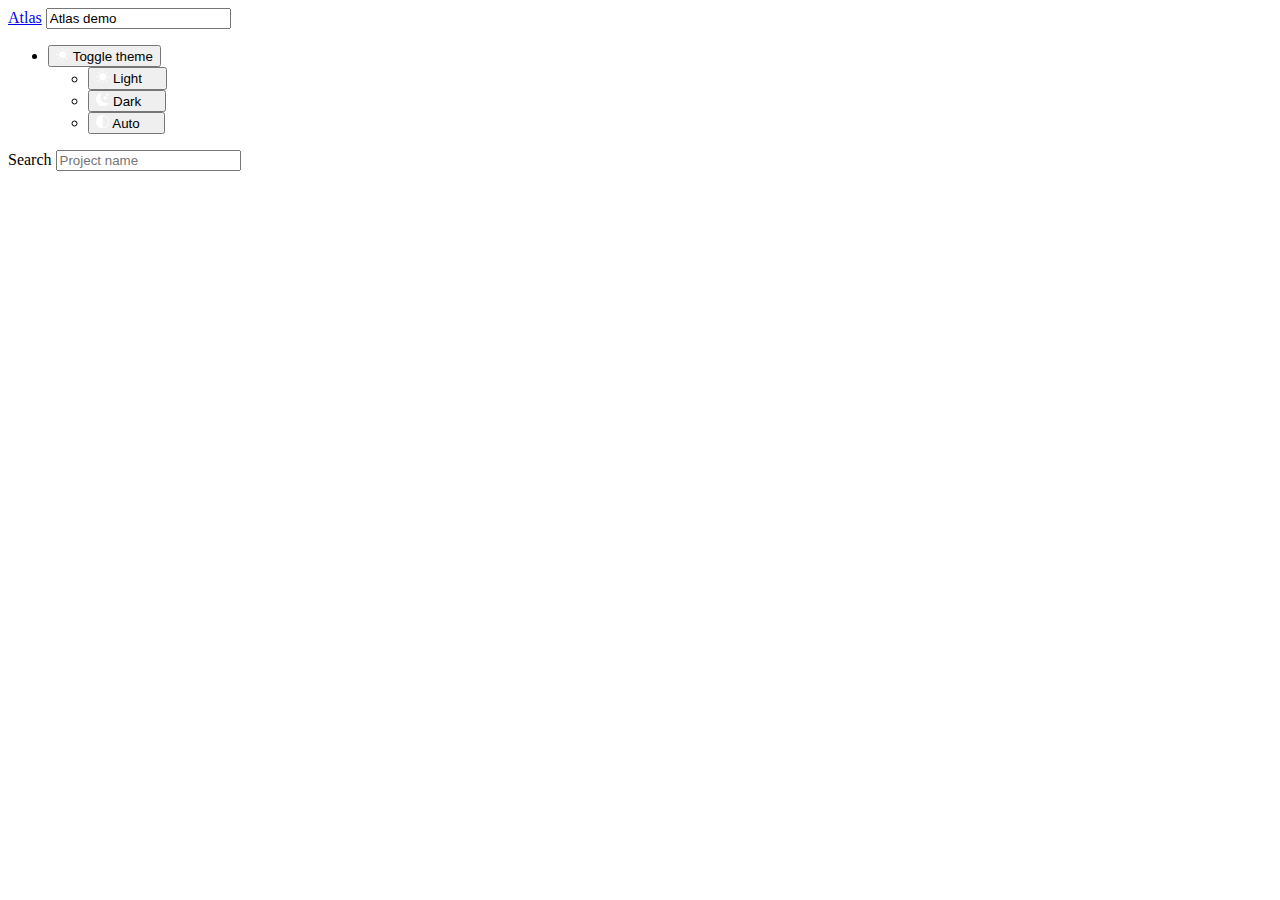
<file: index.html>
<!DOCTYPE HTML>
<html lang="en">

<head>
  <title>Atlas</title>
  <meta charset="utf-8">
  <meta name="viewport" content="width=device-width, initial-scale=1">
  <link href="https://cdn.jsdelivr.net/npm/bootstrap@5.3.0/dist/css/bootstrap.min.css" rel="stylesheet"
		integrity="sha384-9ndCyUaIbzAi2FUVXJi0CjmCapSmO7SnpJef0486qhLnuZ2cdeRhO02iuK6FUUVM"
    crossorigin="anonymous">
  <script src="https://cdn.jsdelivr.net/npm/bootstrap@5.3.0/dist/js/bootstrap.bundle.min.js" 
		integrity="sha384-geWF76RCwLtnZ8qwWowPQNguL3RmwHVBC9FhGdlKrxdiJJigb/j/68SIy3Te4Bkz"
    crossorigin="anonymous"></script>
  <link href="./style.css" rel="stylesheet">
  <style>
    .filter,
    #projects,
    #counter {
      margin: 1rem 0;
    }

    #projects .hidden {
      /* .d-flex from bootstrap is using !important */
      display: none !important;
    }

    #create {
      position: fixed;
      right: 1rem;
      bottom: 1rem;
      width: 3.5rem;
      height: 3.5rem;
      border-radius:50%;
      display: grid;
      align-items: center;
    }

    #create a {
      color: white;
    }
  </style>
</head>

<body>

  <nav class="navbar navbar-dark bg-primary navbar-expand">
    <div class="container-fluid">
      <a class="navbar-brand" href="./">Atlas</a>
      <input style="max-width: 15rem;" class="form-control form-control-sm ms-md-auto" type="text" placeholder="filter by tag" id="tag-filter">
      <ul class="navbar-nav flex-row flex-wrap">
        <li class="nav-item dropdown">
          <svg xmlns="http://www.w3.org/2000/svg" style="display: none;">
            <symbol id="circle-half" viewBox="0 0 16 16">
              <path d="M8 15A7 7 0 1 0 8 1v14zm0 1A8 8 0 1 1 8 0a8 8 0 0 1 0 16z"></path>
            </symbol>
            <symbol id="moon-stars-fill" viewBox="0 0 16 16">
              <path d="M6 .278a.768.768 0 0 1 .08.858 7.208 7.208 0 0 0-.878 3.46c0 4.021 3.278 7.277 7.318 7.277.527 0 1.04-.055 1.533-.16a.787.787 0 0 1 .81.316.733.733 0 0 1-.031.893A8.349 8.349 0 0 1 8.344 16C3.734 16 0 12.286 0 7.71 0 4.266 2.114 1.312 5.124.06A.752.752 0 0 1 6 .278z"></path>
              <path d="M10.794 3.148a.217.217 0 0 1 .412 0l.387 1.162c.173.518.579.924 1.097 1.097l1.162.387a.217.217 0 0 1 0 .412l-1.162.387a1.734 1.734 0 0 0-1.097 1.097l-.387 1.162a.217.217 0 0 1-.412 0l-.387-1.162A1.734 1.734 0 0 0 9.31 6.593l-1.162-.387a.217.217 0 0 1 0-.412l1.162-.387a1.734 1.734 0 0 0 1.097-1.097l.387-1.162zM13.863.099a.145.145 0 0 1 .274 0l.258.774c.115.346.386.617.732.732l.774.258a.145.145 0 0 1 0 .274l-.774.258a1.156 1.156 0 0 0-.732.732l-.258.774a.145.145 0 0 1-.274 0l-.258-.774a1.156 1.156 0 0 0-.732-.732l-.774-.258a.145.145 0 0 1 0-.274l.774-.258c.346-.115.617-.386.732-.732L13.863.1z"></path>
            </symbol>
            <symbol id="sun-fill" viewBox="0 0 16 16">
              <path d="M8 12a4 4 0 1 0 0-8 4 4 0 0 0 0 8zM8 0a.5.5 0 0 1 .5.5v2a.5.5 0 0 1-1 0v-2A.5.5 0 0 1 8 0zm0 13a.5.5 0 0 1 .5.5v2a.5.5 0 0 1-1 0v-2A.5.5 0 0 1 8 13zm8-5a.5.5 0 0 1-.5.5h-2a.5.5 0 0 1 0-1h2a.5.5 0 0 1 .5.5zM3 8a.5.5 0 0 1-.5.5h-2a.5.5 0 0 1 0-1h2A.5.5 0 0 1 3 8zm10.657-5.657a.5.5 0 0 1 0 .707l-1.414 1.415a.5.5 0 1 1-.707-.708l1.414-1.414a.5.5 0 0 1 .707 0zm-9.193 9.193a.5.5 0 0 1 0 .707L3.05 13.657a.5.5 0 0 1-.707-.707l1.414-1.414a.5.5 0 0 1 .707 0zm9.193 2.121a.5.5 0 0 1-.707 0l-1.414-1.414a.5.5 0 0 1 .707-.707l1.414 1.414a.5.5 0 0 1 0 .707zM4.464 4.465a.5.5 0 0 1-.707 0L2.343 3.05a.5.5 0 1 1 .707-.707l1.414 1.414a.5.5 0 0 1 0 .708z"> </path>
            </symbol>
          </svg>
          <button class="btn btn-link nav-link py-2 px-0 px-lg-2 dropdown-toggle d-flex align-items-center"
            id="bd-theme" type="button" aria-expanded="false" data-bs-toggle="dropdown" data-bs-display="static"
            aria-label="Toggle theme (light)">
            <svg class="bi my-1 theme-icon-active">
              <use href="#sun-fill"></use>
            </svg>
            <span class="d-lg-none ms-2" id="bd-theme-text">Toggle theme</span>
          </button>
          <ul class="dropdown-menu dropdown-menu-end" aria-labelledby="bd-theme-text">
            <li>
              <button type="button" class="dropdown-item d-flex align-items-center active" data-bs-theme-value="light"
                aria-pressed="true">
                <svg class="bi me-2 opacity-50 theme-icon">
                  <use href="#sun-fill"></use>
                </svg>
                Light
                <svg class="bi ms-auto d-none">
                  <use href="#check2"></use>
                </svg>
              </button>
            </li>
            <li>
              <button type="button" class="dropdown-item d-flex align-items-center" data-bs-theme-value="dark"
                aria-pressed="false">
                <svg class="bi me-2 opacity-50 theme-icon">
                  <use href="#moon-stars-fill"></use>
                </svg>
                Dark
                <svg class="bi ms-auto d-none">
                  <use href="#check2"></use>
                </svg>
              </button>
            </li>
            <li>
              <button type="button" class="dropdown-item d-flex align-items-center" data-bs-theme-value="auto" aria-pressed="false">
                <svg class="bi me-2 opacity-50 theme-icon">
                  <use href="#circle-half"></use>
                </svg>
                Auto
                <svg class="bi ms-auto d-none">
                  <use href="#check2"></use>
                </svg>
              </button>
            </li>
          </ul>
        </li>
      </ul>  
    </div>
  </nav>

  <main class="container">

    <div class="filter">
      <div class="input-group mb-3">
        <span class="input-group-text" id="search-label">Search</span>
        <input type="text" class="form-control" placeholder="Project name" aria-label="Project name"
          aria-describedby="search-label" id="search-input">
      </div>
    </div>

    <div id="projects" class="list-group">
    </div>

    <div id="counter"></div>

    <div id="create" class="btn btn-success" title="Create new project">
      <a href="./project-create.html">
        <svg xmlns="http://www.w3.org/2000/svg" width="32" height="32" fill="currentColor" class="bi bi-plus" viewBox="0 0 16 16">
          <path d="M8 4a.5.5 0 0 1 .5.5v3h3a.5.5 0 0 1 0 1h-3v3a.5.5 0 0 1-1 0v-3h-3a.5.5 0 0 1 0-1h3v-3A.5.5 0 0 1 8 4z"/>
        </svg>
      </a>
    </div>

  </main>

  <script type="module">

    import { fetchProjects, selectLangString, getCurrentTagFilter, setCurrentTagFilter, initTagFilter } from "./model.js";

    const data = [];

    (async function main() {
      const projects = await fetchProjects();
      projects.forEach(item => {
        const label = selectLangString(item.label);
        data.push({
          ...item,
          "label": label,
          "filter": label.toLowerCase(),
        });
      });
      data.forEach(insertIntoList);
      attachFilterListeners();
      updateByFilters();
    })();

    /**
     * Add element to the given item object.
     */
    function insertIntoList(item) {
      const element = document.createElement("a");
      const url = "./project-detail.html?iri=" + encodeURIComponent(item.iri);
      element.setAttribute("href", url);
      element.className = "list-group-item d-flex justify-content-between align-items-center";

      let content = item.label;
      if (item.tags.length > 0) {
        content += "<span>";
        for (const tag of item.tags) {
          content += ` <span class="badge text-bg-secondary">${tag}</span>`;
        }
        content += "</span>";
      }
      element.innerHTML = content;
      document.getElementById("projects").appendChild(element);

      item.element = element;
    }

    function updateByFilters() {
      const search = document.getElementById("search-input");
      const tagFilter = document.getElementById("tag-filter");
      filterData(search.value.toLowerCase(), tagFilter.value);
    }

    function attachFilterListeners() {
      const search = document.getElementById("search-input");
      const tagFilter = document.getElementById("tag-filter");

      search.addEventListener("input", updateByFilters);
      tagFilter.addEventListener("input", updateByFilters);
    }

    function filterData(search, tag) {
      let visibleCounter = 0;
      data.forEach((item) => {
        const isVisible = (search.length === 0 || search === "" || item.filter.includes(search)) && (tag === "" || item.tags.includes(tag));
        if (isVisible) {
          item.element.classList.remove("hidden");
          item.element.classList.add("list-group-item");
          visibleCounter++;
        } else {
          item.element.classList.add("hidden");
          item.element.classList.remove("list-group-item"); // Fixes problems with hidden first-child
        }
      });
      updateCounter(visibleCounter);
    }

    function updateCounter(visibleCount) {
      document.getElementById("counter").innerText = `Showing ${visibleCount} out of ${data.length} projects.`;
    }

    initTagFilter();
  </script>

  <script>
  </script>

  <script src="./dark-mode.js"></script>

</body>

</html>
</file>
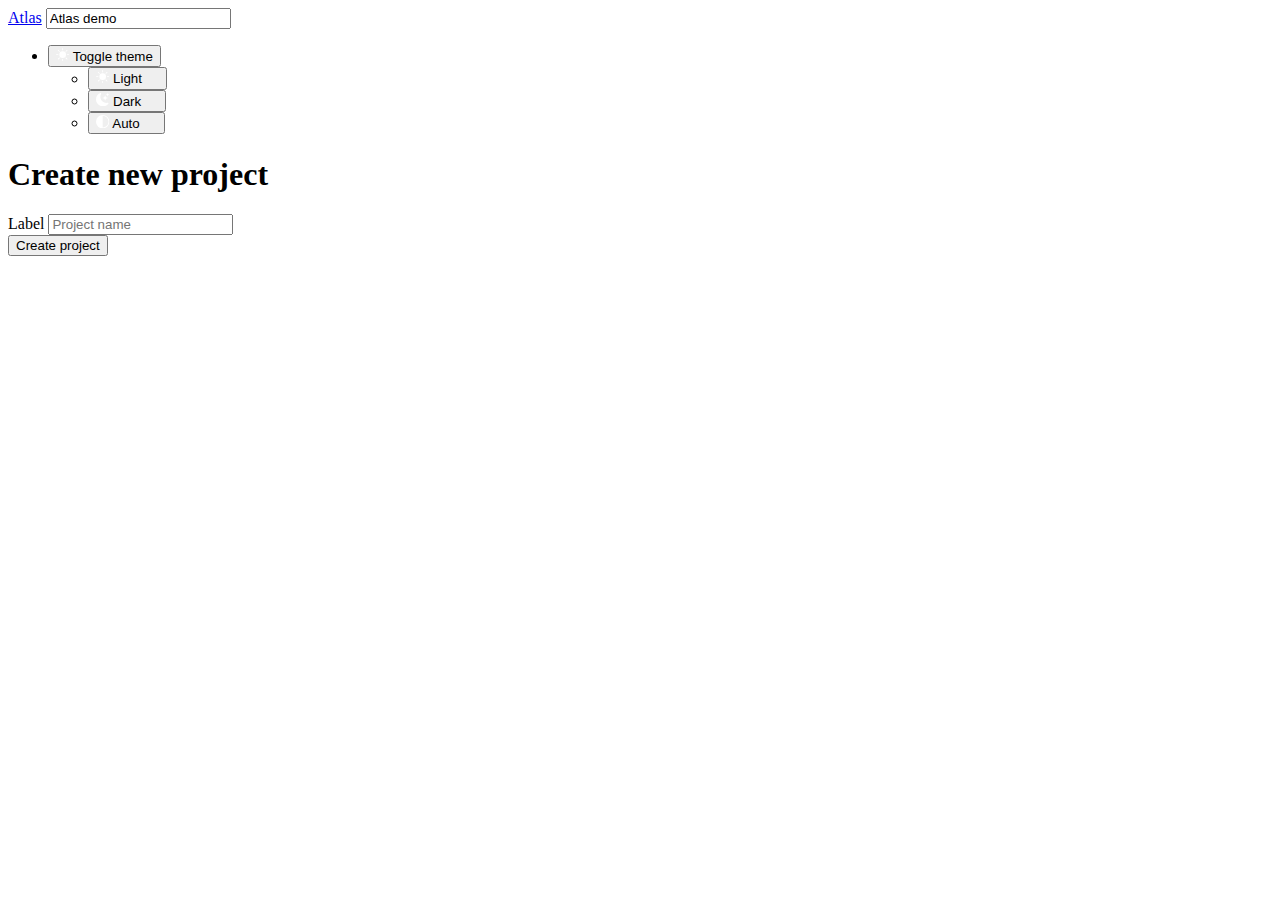
<file: project-create.html>
<!DOCTYPE HTML>
<html lang="en">

<head>
  <title>Atlas</title>
  <meta charset="utf-8">
  <meta name="viewport" content="width=device-width, initial-scale=1">
  <link href="https://cdn.jsdelivr.net/npm/bootstrap@5.3.0/dist/css/bootstrap.min.css" rel="stylesheet"
		integrity="sha384-9ndCyUaIbzAi2FUVXJi0CjmCapSmO7SnpJef0486qhLnuZ2cdeRhO02iuK6FUUVM"
    crossorigin="anonymous">
  <script src="https://cdn.jsdelivr.net/npm/bootstrap@5.3.0/dist/js/bootstrap.bundle.min.js" 
		integrity="sha384-geWF76RCwLtnZ8qwWowPQNguL3RmwHVBC9FhGdlKrxdiJJigb/j/68SIy3Te4Bkz"
    crossorigin="anonymous"></script>    
  <link href="./style.css" rel="stylesheet">
</head>

<body>

  <nav class="navbar navbar-dark bg-primary navbar-expand">
    <div class="container-fluid">
      <a class="navbar-brand" href="./">Atlas</a>
      <input style="max-width: 15rem;" class="form-control form-control-sm ms-md-auto" type="text" placeholder="filter by tag" id="tag-filter">
      <ul class="navbar-nav flex-row flex-wrap">
        <li class="nav-item dropdown">
          <svg xmlns="http://www.w3.org/2000/svg" style="display: none;">
            <symbol id="circle-half" viewBox="0 0 16 16">
              <path d="M8 15A7 7 0 1 0 8 1v14zm0 1A8 8 0 1 1 8 0a8 8 0 0 1 0 16z"></path>
            </symbol>
            <symbol id="moon-stars-fill" viewBox="0 0 16 16">
              <path d="M6 .278a.768.768 0 0 1 .08.858 7.208 7.208 0 0 0-.878 3.46c0 4.021 3.278 7.277 7.318 7.277.527 0 1.04-.055 1.533-.16a.787.787 0 0 1 .81.316.733.733 0 0 1-.031.893A8.349 8.349 0 0 1 8.344 16C3.734 16 0 12.286 0 7.71 0 4.266 2.114 1.312 5.124.06A.752.752 0 0 1 6 .278z"></path>
              <path d="M10.794 3.148a.217.217 0 0 1 .412 0l.387 1.162c.173.518.579.924 1.097 1.097l1.162.387a.217.217 0 0 1 0 .412l-1.162.387a1.734 1.734 0 0 0-1.097 1.097l-.387 1.162a.217.217 0 0 1-.412 0l-.387-1.162A1.734 1.734 0 0 0 9.31 6.593l-1.162-.387a.217.217 0 0 1 0-.412l1.162-.387a1.734 1.734 0 0 0 1.097-1.097l.387-1.162zM13.863.099a.145.145 0 0 1 .274 0l.258.774c.115.346.386.617.732.732l.774.258a.145.145 0 0 1 0 .274l-.774.258a1.156 1.156 0 0 0-.732.732l-.258.774a.145.145 0 0 1-.274 0l-.258-.774a1.156 1.156 0 0 0-.732-.732l-.774-.258a.145.145 0 0 1 0-.274l.774-.258c.346-.115.617-.386.732-.732L13.863.1z"></path>
            </symbol>
            <symbol id="sun-fill" viewBox="0 0 16 16">
              <path d="M8 12a4 4 0 1 0 0-8 4 4 0 0 0 0 8zM8 0a.5.5 0 0 1 .5.5v2a.5.5 0 0 1-1 0v-2A.5.5 0 0 1 8 0zm0 13a.5.5 0 0 1 .5.5v2a.5.5 0 0 1-1 0v-2A.5.5 0 0 1 8 13zm8-5a.5.5 0 0 1-.5.5h-2a.5.5 0 0 1 0-1h2a.5.5 0 0 1 .5.5zM3 8a.5.5 0 0 1-.5.5h-2a.5.5 0 0 1 0-1h2A.5.5 0 0 1 3 8zm10.657-5.657a.5.5 0 0 1 0 .707l-1.414 1.415a.5.5 0 1 1-.707-.708l1.414-1.414a.5.5 0 0 1 .707 0zm-9.193 9.193a.5.5 0 0 1 0 .707L3.05 13.657a.5.5 0 0 1-.707-.707l1.414-1.414a.5.5 0 0 1 .707 0zm9.193 2.121a.5.5 0 0 1-.707 0l-1.414-1.414a.5.5 0 0 1 .707-.707l1.414 1.414a.5.5 0 0 1 0 .707zM4.464 4.465a.5.5 0 0 1-.707 0L2.343 3.05a.5.5 0 1 1 .707-.707l1.414 1.414a.5.5 0 0 1 0 .708z"> </path>
            </symbol>
          </svg>
          <button class="btn btn-link nav-link py-2 px-0 px-lg-2 dropdown-toggle d-flex align-items-center"
            id="bd-theme" type="button" aria-expanded="false" data-bs-toggle="dropdown" data-bs-display="static"
            aria-label="Toggle theme (light)">
            <svg class="bi my-1 theme-icon-active">
              <use href="#sun-fill"></use>
            </svg>
            <span class="d-lg-none ms-2" id="bd-theme-text">Toggle theme</span>
          </button>
          <ul class="dropdown-menu dropdown-menu-end" aria-labelledby="bd-theme-text">
            <li>
              <button type="button" class="dropdown-item d-flex align-items-center active" data-bs-theme-value="light"
                aria-pressed="true">
                <svg class="bi me-2 opacity-50 theme-icon">
                  <use href="#sun-fill"></use>
                </svg>
                Light
                <svg class="bi ms-auto d-none">
                  <use href="#check2"></use>
                </svg>
              </button>
            </li>
            <li>
              <button type="button" class="dropdown-item d-flex align-items-center" data-bs-theme-value="dark"
                aria-pressed="false">
                <svg class="bi me-2 opacity-50 theme-icon">
                  <use href="#moon-stars-fill"></use>
                </svg>
                Dark
                <svg class="bi ms-auto d-none">
                  <use href="#check2"></use>
                </svg>
              </button>
            </li>
            <li>
              <button type="button" class="dropdown-item d-flex align-items-center" data-bs-theme-value="auto" aria-pressed="false">
                <svg class="bi me-2 opacity-50 theme-icon">
                  <use href="#circle-half"></use>
                </svg>
                Auto
                <svg class="bi ms-auto d-none">
                  <use href="#check2"></use>
                </svg>
              </button>
            </li>
          </ul>
        </li>
      </ul>  
    </div>
  </nav>

  <main class="container">

    <h1>Create new project</h1>

    <div class="filter">
      <div class="input-group mb-3">
        <span class="input-group-text" id="label-label">Label</span>
        <input type="text" class="form-control" placeholder="Project name" aria-label="Project name"
          aria-describedby="label-label" id="label-input">
      </div>
    </div>

    <button class="btn btn-primary" id="submit">Create project</button>

  </main>

  <script type="module">

    import { createStandardSpecification, getCurrentTagFilter, initTagFilter } from "./model.js";

    initTagFilter();

    (function main() {
      document.getElementById("submit").addEventListener("click", handleCreateSpecification);
    })();

    async function handleCreateSpecification() {
      const label = document.getElementById("label-input").value.trimEnd();
      const project = await createStandardSpecification(label, getCurrentTagFilter());
      window.location.href = "./project-detail.html?iri=" + encodeURIComponent(project.iri);
    }

  </script>

  <script src="./dark-mode.js"></script>

</body>

</html>
</file>
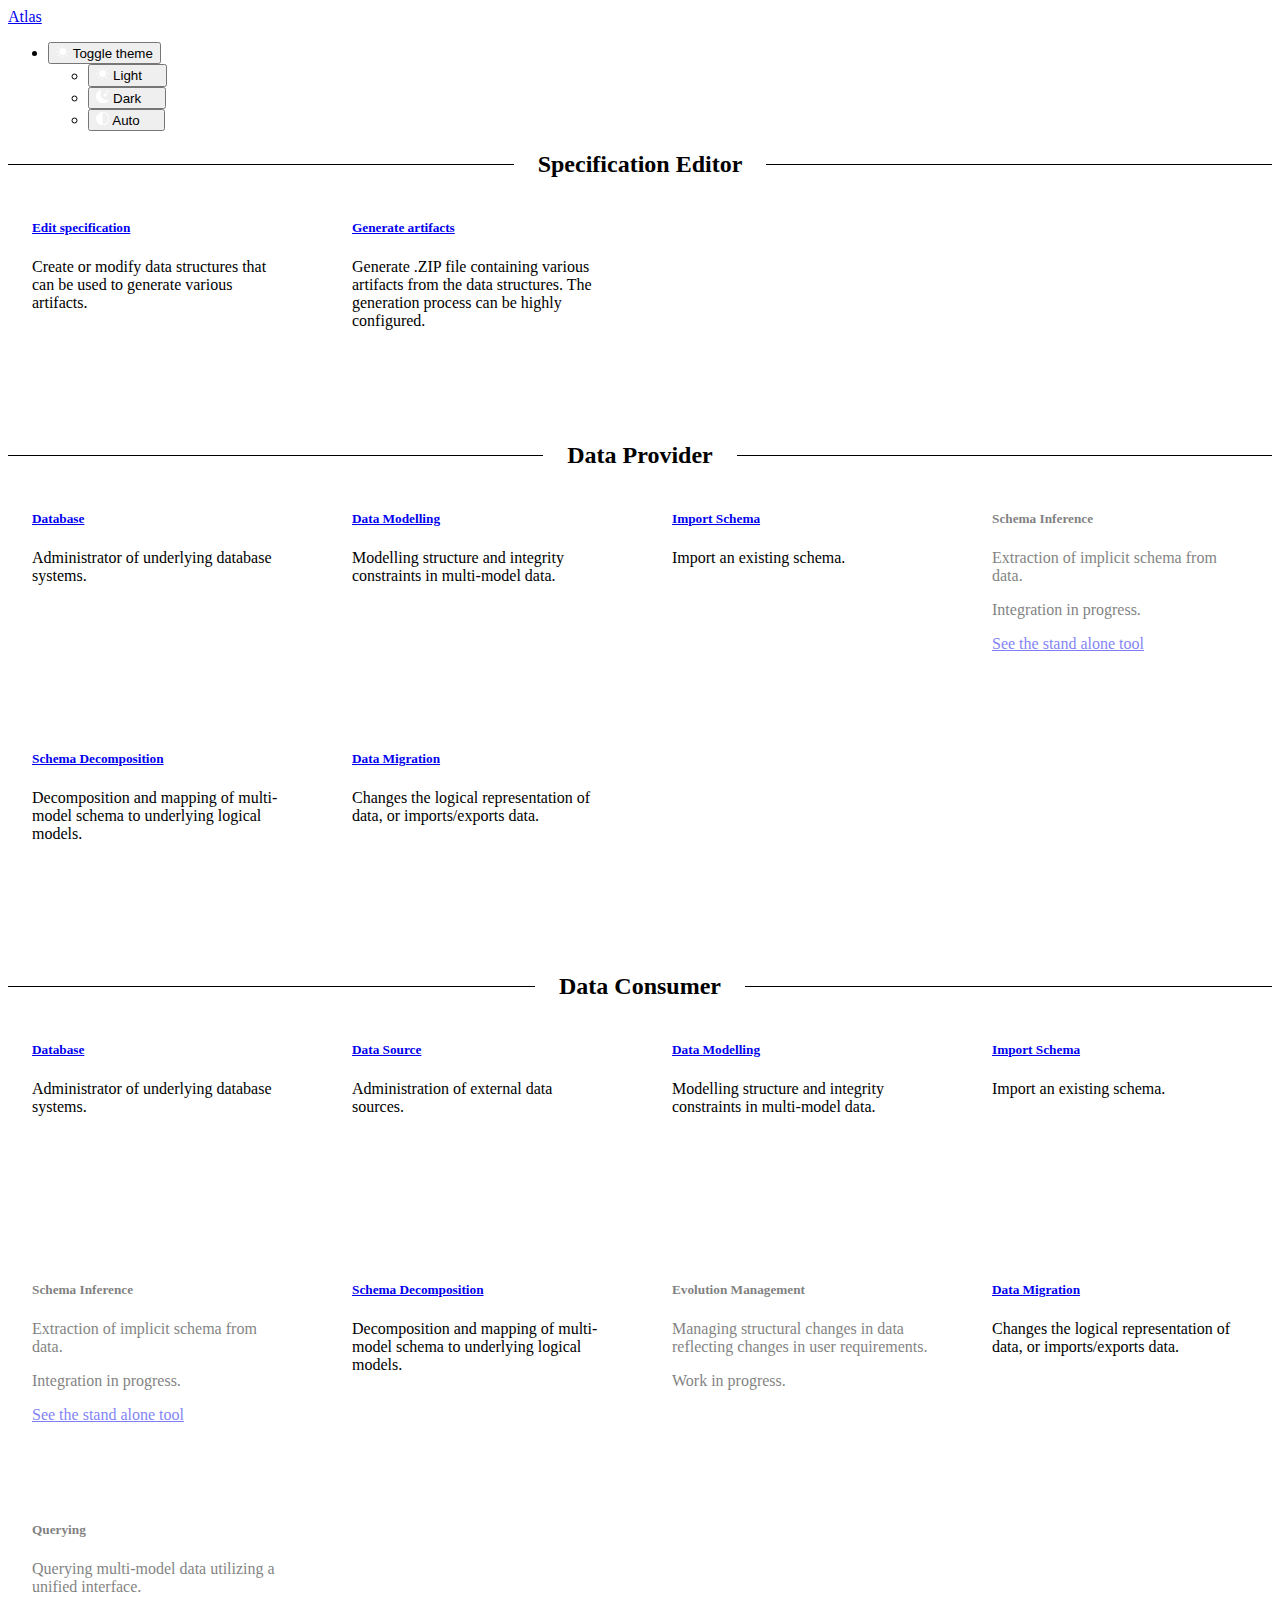
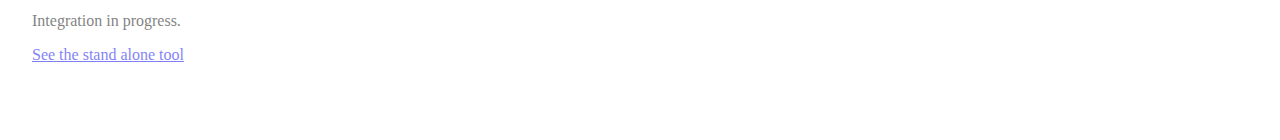
<file: project-detail.html>
<!DOCTYPE HTML>
<html lang="en">

<head>
  <title>Atlas</title>
  <meta charset="utf-8">
  <meta name="viewport" content="width=device-width, initial-scale=1">
  <link href="https://cdn.jsdelivr.net/npm/bootstrap@5.3.0/dist/css/bootstrap.min.css" rel="stylesheet"
		integrity="sha384-9ndCyUaIbzAi2FUVXJi0CjmCapSmO7SnpJef0486qhLnuZ2cdeRhO02iuK6FUUVM"
    crossorigin="anonymous">
  <script src="https://cdn.jsdelivr.net/npm/bootstrap@5.3.0/dist/js/bootstrap.bundle.min.js" 
		integrity="sha384-geWF76RCwLtnZ8qwWowPQNguL3RmwHVBC9FhGdlKrxdiJJigb/j/68SIy3Te4Bkz"
    crossorigin="anonymous"></script>
  <link href="./style.css" rel="stylesheet">
  <style>
    .section {
      display: grid;
      grid-template-columns: repeat(auto-fill, 16rem);
      justify-content: space-around;
      gap: 1rem;
    }

    .section .card {
      width: 16rem;
      height: 14rem;
    }

    h2 {
      display: grid;
      grid-template-columns: 1fr auto 1fr;
      gap: 1em;
    }

    h2:before,
    h2:after {
      content: "";
      border-top: 1px solid black;
      align-self: center;
    }

    article {
      margin: 1rem 0;
    }

    .disabled {
      opacity: 0.5;
    }
  </style>
</head>

<body>

  <nav class="navbar navbar-dark bg-primary navbar-expand">
    <div class="container-fluid">
      <a class="navbar-brand" href="./">Atlas</a>
      <a class="navbar-brand" href="javascript:void(0)" id="project-name" ></a>
      <ul class="navbar-nav flex-row flex-wrap ms-md-auto">
        <li class="nav-item dropdown">
          <svg xmlns="http://www.w3.org/2000/svg" style="display: none;">
            <symbol id="circle-half" viewBox="0 0 16 16">
              <path d="M8 15A7 7 0 1 0 8 1v14zm0 1A8 8 0 1 1 8 0a8 8 0 0 1 0 16z"></path>
            </symbol>
            <symbol id="moon-stars-fill" viewBox="0 0 16 16">
              <path d="M6 .278a.768.768 0 0 1 .08.858 7.208 7.208 0 0 0-.878 3.46c0 4.021 3.278 7.277 7.318 7.277.527 0 1.04-.055 1.533-.16a.787.787 0 0 1 .81.316.733.733 0 0 1-.031.893A8.349 8.349 0 0 1 8.344 16C3.734 16 0 12.286 0 7.71 0 4.266 2.114 1.312 5.124.06A.752.752 0 0 1 6 .278z"></path>
              <path d="M10.794 3.148a.217.217 0 0 1 .412 0l.387 1.162c.173.518.579.924 1.097 1.097l1.162.387a.217.217 0 0 1 0 .412l-1.162.387a1.734 1.734 0 0 0-1.097 1.097l-.387 1.162a.217.217 0 0 1-.412 0l-.387-1.162A1.734 1.734 0 0 0 9.31 6.593l-1.162-.387a.217.217 0 0 1 0-.412l1.162-.387a1.734 1.734 0 0 0 1.097-1.097l.387-1.162zM13.863.099a.145.145 0 0 1 .274 0l.258.774c.115.346.386.617.732.732l.774.258a.145.145 0 0 1 0 .274l-.774.258a1.156 1.156 0 0 0-.732.732l-.258.774a.145.145 0 0 1-.274 0l-.258-.774a1.156 1.156 0 0 0-.732-.732l-.774-.258a.145.145 0 0 1 0-.274l.774-.258c.346-.115.617-.386.732-.732L13.863.1z"></path>
            </symbol>
            <symbol id="sun-fill" viewBox="0 0 16 16">
              <path d="M8 12a4 4 0 1 0 0-8 4 4 0 0 0 0 8zM8 0a.5.5 0 0 1 .5.5v2a.5.5 0 0 1-1 0v-2A.5.5 0 0 1 8 0zm0 13a.5.5 0 0 1 .5.5v2a.5.5 0 0 1-1 0v-2A.5.5 0 0 1 8 13zm8-5a.5.5 0 0 1-.5.5h-2a.5.5 0 0 1 0-1h2a.5.5 0 0 1 .5.5zM3 8a.5.5 0 0 1-.5.5h-2a.5.5 0 0 1 0-1h2A.5.5 0 0 1 3 8zm10.657-5.657a.5.5 0 0 1 0 .707l-1.414 1.415a.5.5 0 1 1-.707-.708l1.414-1.414a.5.5 0 0 1 .707 0zm-9.193 9.193a.5.5 0 0 1 0 .707L3.05 13.657a.5.5 0 0 1-.707-.707l1.414-1.414a.5.5 0 0 1 .707 0zm9.193 2.121a.5.5 0 0 1-.707 0l-1.414-1.414a.5.5 0 0 1 .707-.707l1.414 1.414a.5.5 0 0 1 0 .707zM4.464 4.465a.5.5 0 0 1-.707 0L2.343 3.05a.5.5 0 1 1 .707-.707l1.414 1.414a.5.5 0 0 1 0 .708z"> </path>
            </symbol>
          </svg>
          <button class="btn btn-link nav-link py-2 px-0 px-lg-2 dropdown-toggle d-flex align-items-center"
            id="bd-theme" type="button" aria-expanded="false" data-bs-toggle="dropdown" data-bs-display="static"
            aria-label="Toggle theme (light)">
            <svg class="bi my-1 theme-icon-active">
              <use href="#sun-fill"></use>
            </svg>
            <span class="d-lg-none ms-2" id="bd-theme-text">Toggle theme</span>
          </button>
          <ul class="dropdown-menu dropdown-menu-end" aria-labelledby="bd-theme-text">
            <li>
              <button type="button" class="dropdown-item d-flex align-items-center active" data-bs-theme-value="light"
                aria-pressed="true">
                <svg class="bi me-2 opacity-50 theme-icon">
                  <use href="#sun-fill"></use>
                </svg>
                Light
                <svg class="bi ms-auto d-none">
                  <use href="#check2"></use>
                </svg>
              </button>
            </li>
            <li>
              <button type="button" class="dropdown-item d-flex align-items-center" data-bs-theme-value="dark"
                aria-pressed="false">
                <svg class="bi me-2 opacity-50 theme-icon">
                  <use href="#moon-stars-fill"></use>
                </svg>
                Dark
                <svg class="bi ms-auto d-none">
                  <use href="#check2"></use>
                </svg>
              </button>
            </li>
            <li>
              <button type="button" class="dropdown-item d-flex align-items-center" data-bs-theme-value="auto" aria-pressed="false">
                <svg class="bi me-2 opacity-50 theme-icon">
                  <use href="#circle-half"></use>
                </svg>
                Auto
                <svg class="bi ms-auto d-none">
                  <use href="#check2"></use>
                </svg>
              </button>
            </li>
          </ul>
        </li>
      </ul>  
    </div>
  </nav>

  <main class="container">

    <article>
      <h2>Specification Editor</h2>
      <div class="section">
        <div class="card">
          <div class="card-body">
            <h5 class="card-title">
              <a href="https://demo.dataspecer.com/specification?dataSpecificationIri=$data-specification-iri$&returnUrlName=Atlas&returnUrl=$return-url$" class="tool-link">Edit
                specification</a>
            </h5>
            <p class="card-text">
              Create or modify data structures that can be used to generate various artifacts.
            </p>
          </div>
        </div>
        <div class="card">
          <div class="card-body">
            <h5 class="card-title">
              <a href="https://demo.dataspecer.com/specification/generate?dataSpecificationIri=$data-specification-iri$&returnUrlName=Atlas&returnUrl=$return-url$" class="tool-link">Generate artifacts</a>
            </h5>
            <p class="card-text">
              Generate .ZIP file containing various artifacts from the data structures.
              The generation process can be highly configured.
            </p>
          </div>
        </div>

      </div>
    </article>

    <article>
      <h2>Data Provider</h2>
      <div class="section">

        <div class="card">
          <div class="card-body">
            <h5 class="card-title">
              <a href="https://demo.mmcatdb.com/$project-id$/databases?returnUrlName=Atlas&returnUrl=$return-url$" class="tool-link">Database</a>
            </h5>
            <p class="card-text">Administrator of underlying database systems.</p>
          </div>
        </div>

        <div class="card">
          <div class="card-body">
            <h5 class="card-title">
              <a href="https://demo.mmcatdb.com/$project-id$/schema-category?returnUrlName=Atlas&returnUrl=$return-url$" class="tool-link">Data Modelling</a>
            </h5>
            <p class="card-text">Modelling structure and integrity constraints in multi-model data.</p>
          </div>
        </div>

        <div class="card">
          <div class="card-body">
            <h5 class="card-title">
              <a href="https://demo.mmcatdb.com/$project-id$/schema-category?returnUrlName=Atlas&returnUrl=$return-url$&pimIri=$data-specification-iri$" class="tool-link">Import Schema</a>
            </h5>
            <p class="card-text">Import an existing schema.</p>
          </div>
        </div>

        <div class="card disabled">
          <div class="card-body">
            <h5 class="card-title">
              <span>Schema Inference</span>
            </h5>
            <p class="card-text">Extraction of implicit schema from data.</p>
            <p class="fw-bold">Integration in progress.</p>
            <a href="https://www.ksi.mff.cuni.cz/~koupil/mm-infer/index.html" class="btn btn-secondary">See the stand alone tool</a>
          </div>
        </div>

        <div class="card">
          <div class="card-body">
            <h5 class="card-title">
              <a href="https://demo.mmcatdb.com/$project-id$/logical-models?returnUrlName=Atlas&returnUrl=$return-url$" class="tool-link">Schema Decomposition</a>
            </h5>
            <p class="card-text">Decomposition and mapping of multi-model schema to underlying logical models.</p>
          </div>
        </div>

        <div class="card">
          <div class="card-body">
            <h5 class="card-title">
              <a href="https://demo.mmcatdb.com/$project-id$/jobs?returnUrlName=Atlas&returnUrl=$return-url$" class="tool-link">Data Migration</a>
            </h5>
            <p class="card-text">Changes the logical representation of data, or imports/exports data.</p>
          </div>
        </div>

      </div>
    </article>

    <article>
      <h2>Data Consumer</h2>
      <div class="section">

        <div class="card">
          <div class="card-body">
            <h5 class="card-title">
              <a href="https://demo.mmcatdb.com/$project-id$/databases?returnUrlName=Atlas&returnUrl=$return-url$" class="tool-link">Database</a>
            </h5>
            <p class="card-text">Administrator of underlying database systems.</p>
          </div>
        </div>

        <div class="card">
          <div class="card-body">
            <h5 class="card-title">
              <a href="https://demo.mmcatdb.com/$project-id$/data-sources?returnUrlName=Atlas&returnUrl=$return-url$" class="tool-link">Data Source</a>
            </h5>
            <p class="card-text">Administration of external data sources.</p>
          </div>
        </div>

        <div class="card">
          <div class="card-body">
            <h5 class="card-title">
              <a href="https://demo.mmcatdb.com/$project-id$/schema-category?returnUrlName=Atlas&returnUrl=$return-url$" class="tool-link">Data Modelling</a>
            </h5>
            <p class="card-text">Modelling structure and integrity constraints in multi-model data.</p>
          </div>
        </div>

        <div class="card">
          <div class="card-body">
            <h5 class="card-title">
              <a href="https://demo.mmcatdb.com/$project-id$/schema-category?returnUrlName=Atlas&returnUrl=$return-url$&pimIri=$data-specification-iri$" class="tool-link">Import Schema</a>
            </h5>
            <p class="card-text">Import an existing schema.</p>
          </div>
        </div>

        <div class="card disabled">
          <div class="card-body">
            <h5 class="card-title">
              <span>Schema Inference</span>
            </h5>
            <p class="card-text">Extraction of implicit schema from data.</p>
            <p class="fw-bold">Integration in progress.</p>
            <a href="https://www.ksi.mff.cuni.cz/~koupil/mm-infer/index.html" class="btn btn-secondary">See the stand alone tool</a>
          </div>
        </div>

        <div class="card">
          <div class="card-body">
            <h5 class="card-title">
              <a href="https://demo.mmcatdb.com/$project-id$/logical-models?returnUrlName=Atlas&returnUrl=$return-url$" class="tool-link">Schema Decomposition</a>
            </h5>
            <p class="card-text">Decomposition and mapping of multi-model schema to underlying logical models.</p>
          </div>
        </div>

        <div class="card disabled">
          <div class="card-body">
            <h5 class="card-title">
              <span>Evolution Management</span>
            </h5>
            <p class="card-text">Managing structural changes in data reflecting changes in user requirements.</p>
            <p class="fw-bold">Work in progress.</p>
          </div>
        </div>

        <div class="card">
          <div class="card-body">
            <h5 class="card-title">
              <a href="https://demo.mmcatdb.com/$project-id$/jobs?returnUrlName=Atlas&returnUrl=$return-url$" class="tool-link">Data Migration</a>
            </h5>
            <p class="card-text">Changes the logical representation of data, or imports/exports data.</p>
          </div>
        </div>

        <div class="card disabled">
          <div class="card-body">
            <h5 class="card-title">
              <span>Querying</span>
            </h5>
            <p class="card-text">Querying multi-model data utilizing a unified interface.</p>
            <p class="fw-bold">Integration in progress.</p>
            <a href="https://www.ksi.mff.cuni.cz/~koupil/mm-quecat/index.html" class="btn btn-secondary">See the stand alone tool</a>
          </div>
        </div>

      </div>
    </article>

  </main>

  <script type="module">

    import { fetchProjects, selectLangString, createAndSetMmProject, unlinkMmProject } from "./model.js";

    (async function main() {
      const query = new URLSearchParams(window.location.search);
      const projectIri = query.get("iri");

      if (projectIri === undefined || projectIri === "") {
        renderMissingProject();
        return;
      }

      console.log("Reading project:", projectIri);

      const projects = await fetchProjects((entry) => {
        return entry.iri === projectIri;
      });

      let projectList = projects.map(item => ({
        ...item,
        "label": selectLangString(item.label)
      }));

      if (projectList.length === 0) {
        renderMissingProject();
      } else {
        const project = projectList[0];
        if (project.mmId === null) {
          console.log("Creating and registering new MM project for:", project.iri);
          await createAndSetMmProject(project)
          console.log("New MM project created with ID:", project.mmId);
        }

        // Register console functions
        window.unlinkMmProject = () => {
          unlinkMmProject(project);
        }

        renderProject(project);
      }

    })();

    function renderMissingProject() {
      console.log("Missing project.");
    }

    function renderProject(project) {
      console.log("Rendering project: ", project);
      document.getElementById("project-name").innerText = project.label;
      updateToolLinks(project);
    }

    function updateToolLinks(project) {
      const encodedUrl = encodeURIComponent(project.iri);
      const currentUrl = encodeURIComponent(window.location.href);
      Array.from(document.getElementsByClassName("tool-link")).forEach(link => {
        link.href = link.href
        .replace("$data-specification-iri$", encodedUrl)
        .replace("$return-url$", currentUrl)
        .replace("$project-id$", project.mmId);
      });
    }

  </script>
  
  <script src="./dark-mode.js"></script>

</body>

</html>
</file>
<file: style.css>
/* Fix size of theme switch. */
.navbar .bi {
    width: 1em;
    height: 1em;
    fill: white;
}
</file>
